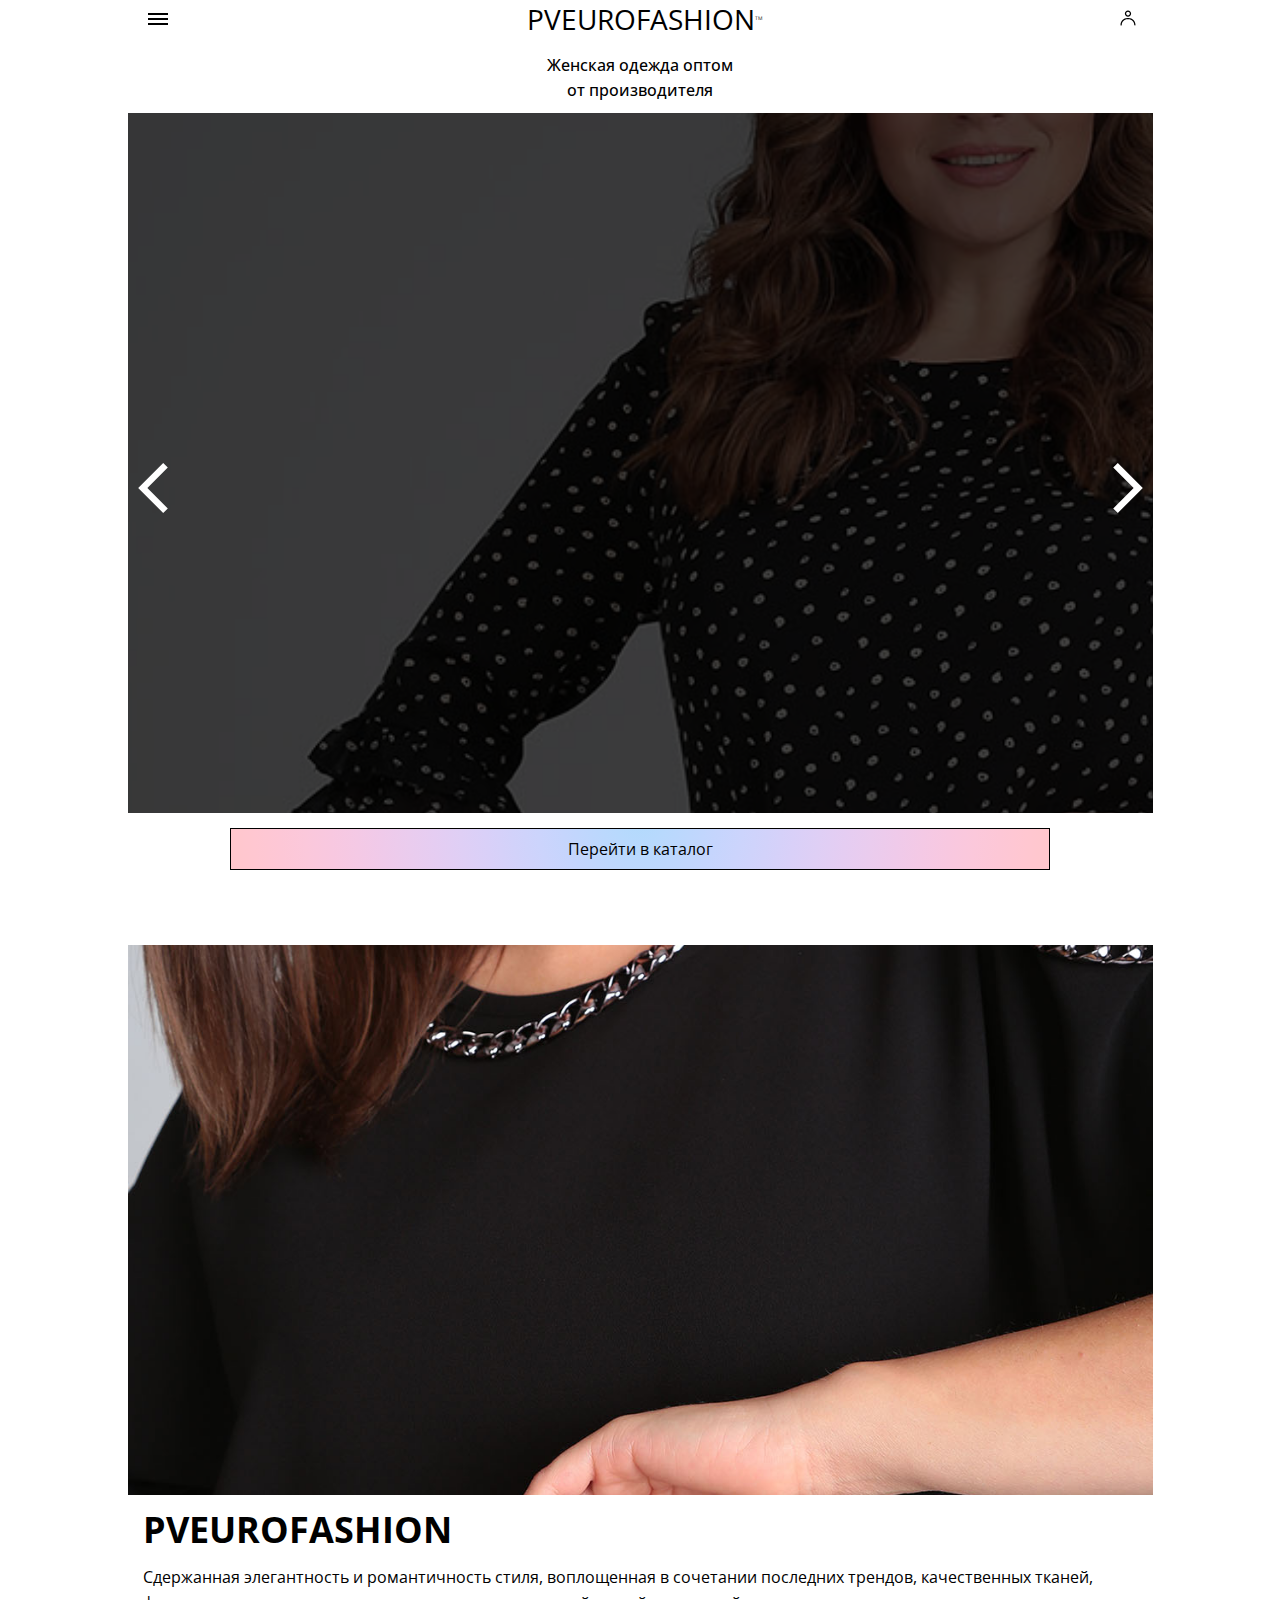
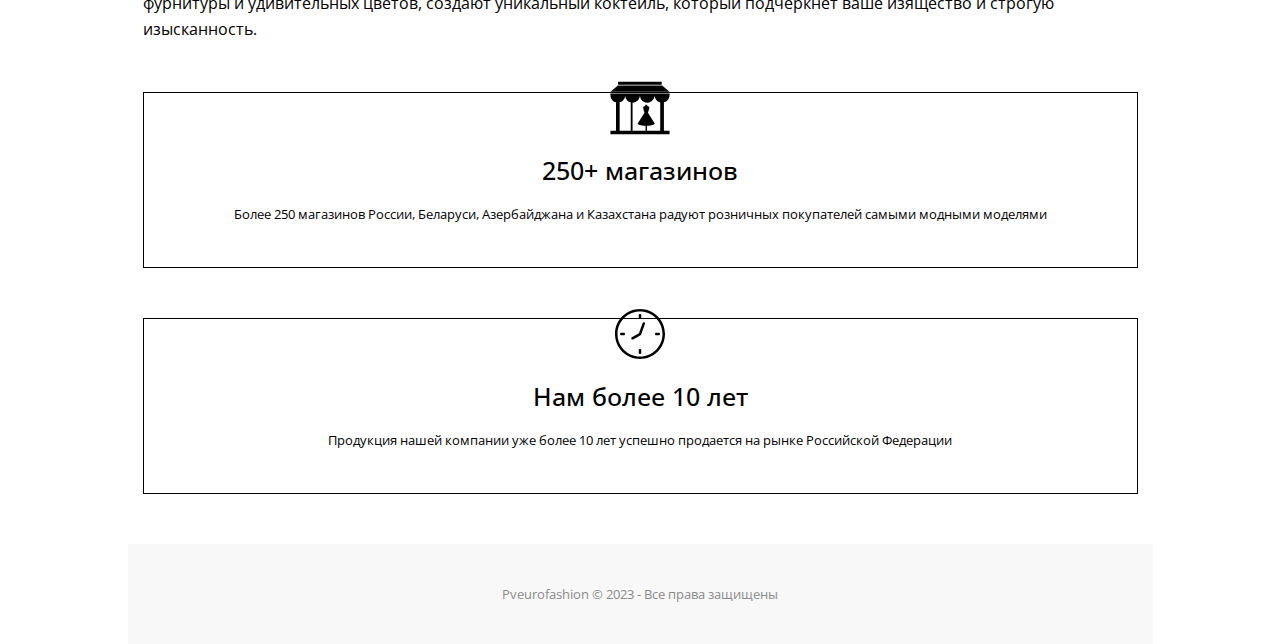
<file: index.html>
<!DOCTYPE html>
<html lang="en">
  <head>
    <meta charset="UTF-8" />
    <meta http-equiv="X-UA-Compatible" content="IE=edge" />
    <meta name="viewport" content="width=device-width, initial-scale=1.0" />
    <link rel="stylesheet" href="css/reset.css" />
    <link rel="stylesheet" href="css/style.css" />
    <title>PVeurofashion</title>
    <link rel="icon" type="image/png" href="img/favicon.png" />
  </head>
  <body>
    <div class="container">
      <header class="header">
        <div class="menu">
          <a href="#!" class="menu__btn">
            <span></span>
          </a>
          <div class="menu__logo">
            PVEUROFASHION<sup class="menu__logo__tm">TM</sup>
          </div>
          <div class="menu__profile"><img src="img/profile.svg" alt="" /></div>
        </div>
      </header>
    </div>
    <div class="hidden-menu">
      <ul class="hidden-menu__list">
        <li class="hidden-menu__item">
          <a href="index.html" class="hidden-menu__link">Главная</a>
        </li>
        <li class="hidden-menu__item">
          <a href="catalog.html" class="hidden-menu__link">Каталог</a>
        </li>
        <li class="hidden-menu__item">
          <a href="about-us.html" class="hidden-menu__link">О нас</a>
        </li>
        <li class="hidden-menu__item">
          <a href="contacts.html" class="hidden-menu__link">Контакты</a>
        </li>
      </ul>
      <div class="line"></div>
      <div class="hidden-menu__media">
        <img src="img/instagram-1-svgrepo-com (2).svg" alt="" />
        <img src="img/vk-vk-svgrepo-com.svg" alt="" />
        <img src="img/youtube-svgrepo-com (1).svg" alt="" />
      </div>
    </div>
    <main class="main">
      <h1 class="main__title">
        Женская одежда оптом <br />
        от производителя
      </h1>
      <div class="slider">
        <div class="slider__item">
          <img src="img/e2.jpg" alt="" />
        </div>
        <div class="slider__item">
          <img src="img/e1.jpg" alt="" />
        </div>
        <div class="slider__item">
          <img src="img/e3.jpg" alt="" />
        </div>
        <div class="slider__item">
          <img src="img/e4.jpg" alt="" />
        </div>
      </div>
      <a class="catalog-btn" href="catalog.html">Перейти в каталог</a>
      <section class="content">
        <img
          class="content__first-img"
          src="img/eurofashion_2022_11_02_2433.jpg"
          alt=""
        />
        <div class="container">
          <h2 class="container__title">PVEUROFASHION</h2>
          <p class="content__text">
            Сдержанная элегантность и романтичность стиля, воплощенная в
            сочетании последних трендов, качественных тканей, фурнитуры и
            удивительных цветов, создают уникальный коктейль, который подчеркнет
            ваше изящество и строгую изысканность.
          </p>
        </div>
      </section>
      <section class="advantages">
        <div class="container">
          <div class="advantages__one">
            <img
              src="img/boutique-shop-unique-boutique-store-svgrepo-com.svg"
              alt=""
              class="advantages__img"
            />
            <h4 class="advantages__title">250+ магазинов</h4>
            <p class="advantages__text">
              Более 250 магазинов России, Беларуси, Азербайджана и Казахстана
              радуют розничных покупателей самыми модными моделями
            </p>
          </div>
          <div class="advantages__one">
            <img
              src="img/time-svgrepo-com.svg"
              alt=""
              class="advantages__img"
            />
            <h4 class="advantages__title">Нам более 10 лет</h4>
            <p class="advantages__text">
              Продукция нашей компании уже более 10 лет успешно продается на
              рынке Российской Федерации
            </p>
          </div>
        </div>
      </section>
    </main>
    <footer class="footer">
      <div class="container">
        <p>Pveurofashion © 2023 - Все права защищены</p>
      </div>
    </footer>

    <script src="https://code.jquery.com/jquery-3.6.3.min.js"></script>
    <script src="js/main.js"></script>
    <script src="js/slick.js"></script>
  </body>
</html>
</file>
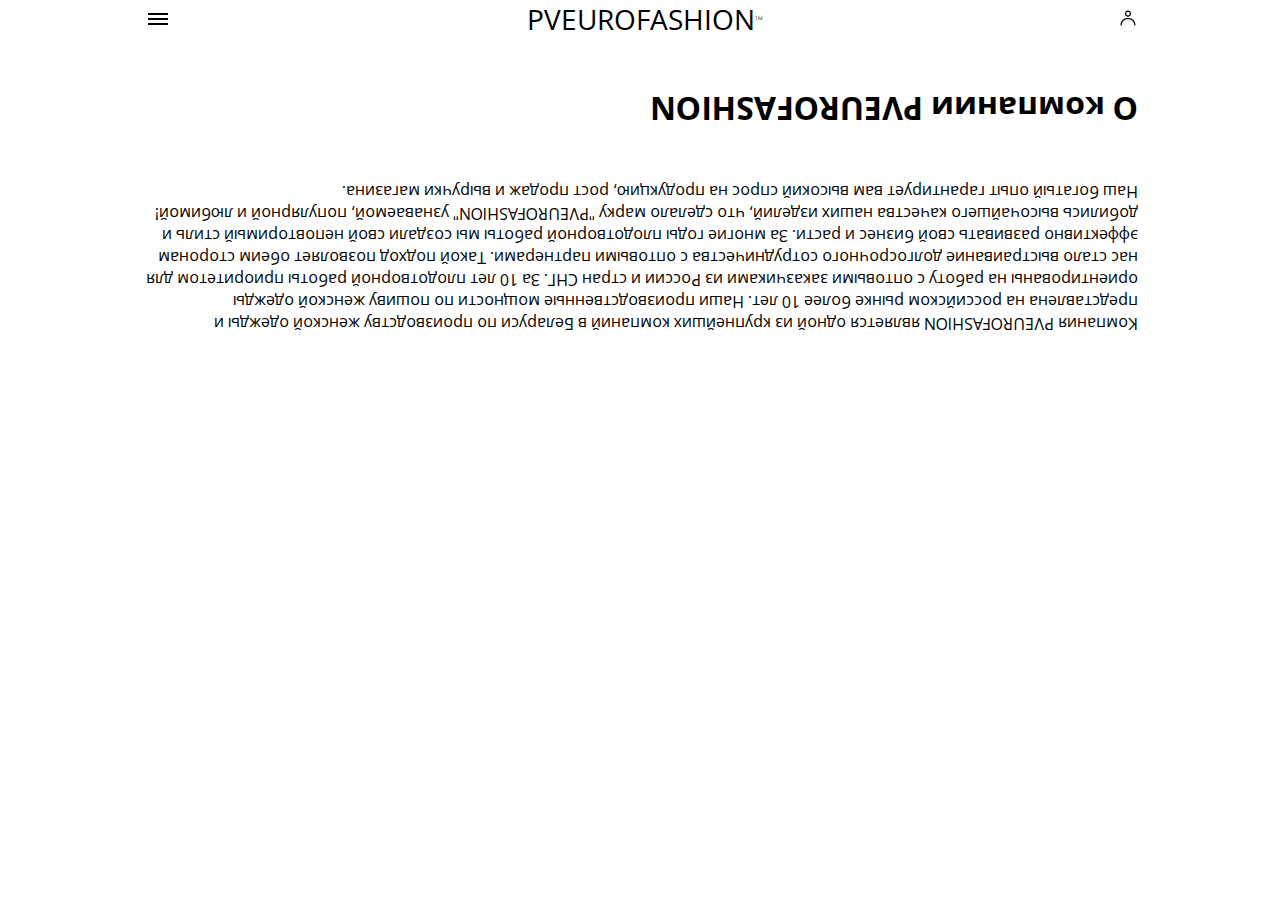
<file: about-us.html>
<!DOCTYPE html>
<html lang="en">
  <head>
    <meta charset="UTF-8" />
    <meta http-equiv="X-UA-Compatible" content="IE=edge" />
    <meta name="viewport" content="width=device-width, initial-scale=1.0" />
    <link rel="stylesheet" href="css/reset.css" />
    <link rel="stylesheet" href="css/style.css" />
    <title>О нас</title>
  </head>
  <body>
    <div class="container">
      <header class="header">
        <div class="menu">
          <a href="#!" class="menu__btn">
            <span></span>
          </a>
          <div class="menu__logo">
            PVEUROFASHION<sup class="menu__logo__tm">TM</sup>
          </div>
          <div class="menu__profile"><img src="img/profile.svg" alt="" /></div>
        </div>
      </header>
    </div>
    <div class="hidden-menu">
      <ul class="hidden-menu__list">
        <li class="hidden-menu__item">
          <a href="index.html" class="hidden-menu__link">Главная</a>
        </li>
        <li class="hidden-menu__item">
          <a href="catalog.html" class="hidden-menu__link">Каталог</a>
        </li>
        <li class="hidden-menu__item">
          <a href="#!" class="hidden-menu__link">О нас</a>
        </li>

        <li class="hidden-menu__item">
          <a href="contacts.html" class="hidden-menu__link">Контакты</a>
        </li>
        
      </ul>
      <div class="line"></div>
      <div class="hidden-menu__media">
        <img src="img/instagram-1-svgrepo-com (2).svg" alt="" />
        <img src="img/vk-vk-svgrepo-com.svg" alt="" />
        <img src="img/youtube-svgrepo-com (1).svg" alt="" />
      </div>
    </div>
    <main>
      <div class="container">
        <div class="about-us">
          <h2 class="about-us__title">О компании PVEUROFASHION</h2>
          <p class="about-us__text">
            Компания PVEUROFASHION является одной из крупнейших компаний в
            Беларуси по производству женской одежды и представлена на российском
            рынке более 10 лет. Наши производственные мощности по пошиву женской
            одежды ориентированы на работу с оптовыми заказчиками из России и
            стран СНГ. За 10 лет плодотворной работы приоритетом для нас стало
            выстраивание долгосрочного сотрудничества с оптовыми партнерами.
            Такой подход позволяет обеим сторонам эффективно развивать свой
            бизнес и расти. За многие годы плодотворной работы мы создали свой
            неповторимый стиль и добились высочайшего качества наших изделий,
            что сделало марку "PVEUROFASHION" узнаваемой, популярной и любимой!
            Наш богатый опыт гарантирует вам высокий спрос на продукцию, рост
            продаж и выручки магазина.
          </p>
        </div>
      </div>
    </main>
    <script src="https://code.jquery.com/jquery-3.6.3.min.js"></script>
    <script src="js/main.js"></script>
    <script src="js/slick.js"></script>
  </body>
</html>
</file>
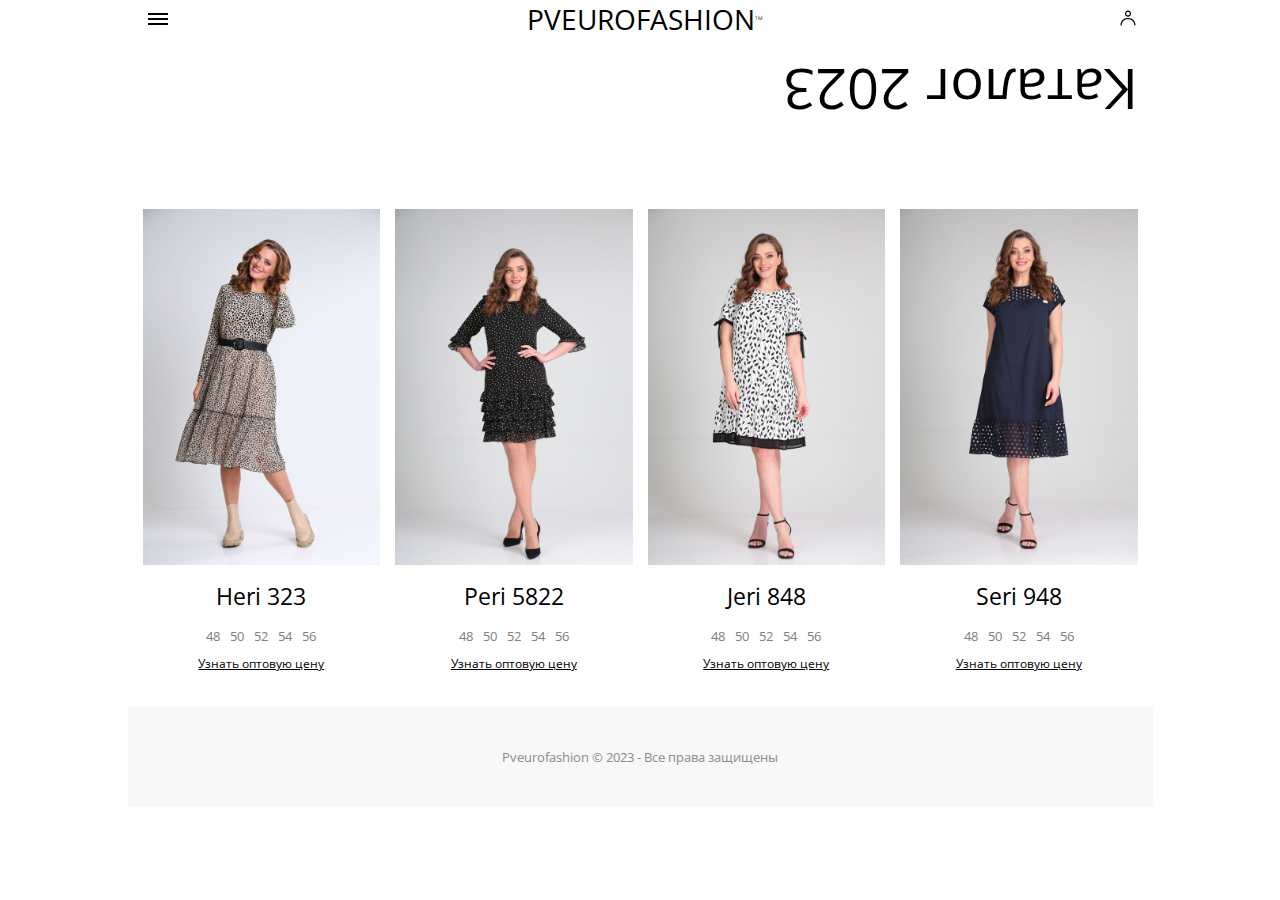
<file: catalog.html>
<!DOCTYPE html>
<html lang="en">
  <head>
    <meta charset="UTF-8" />
    <meta http-equiv="X-UA-Compatible" content="IE=edge" />
    <meta name="viewport" content="width=device-width, initial-scale=1.0" />
    <link rel="stylesheet" href="css/reset.css" />
    <link rel="stylesheet" href="css/style.css" />
    <title>Каталог</title>
    <link rel="icon" type="image/png" href="img/favicon.png" />
  </head>
  <body>
    <div class="container">
      <header class="header">
        <div class="menu">
          <a href="#!" class="menu__btn">
            <span></span>
          </a>
          <div class="menu__logo">
            PVEUROFASHION<sup class="menu__logo__tm">TM</sup>
          </div>
          <div class="menu__profile"><img src="img/profile.svg" alt="" /></div>
        </div>
      </header>
    </div>
    <div class="hidden-menu">
      <ul class="hidden-menu__list">
        <li class="hidden-menu__item">
          <a href="index.html" class="hidden-menu__link">Главная</a>
        </li>
        <li class="hidden-menu__item">
          <a href="catalog.html" class="hidden-menu__link">Каталог</a>
        </li>
        <li class="hidden-menu__item">
          <a href="about-us.html" class="hidden-menu__link">О нас</a>
        </li>
        
        <li class="hidden-menu__item">
          <a href="contacts.html" class="hidden-menu__link">Контакты</a>
        </li>
       
      </ul>
      <div class="line"></div>
      <div class="hidden-menu__media">
        <img src="img/instagram-1-svgrepo-com (2).svg" alt="" />
        <img src="img/vk-vk-svgrepo-com.svg" alt="" />
        <img src="img/youtube-svgrepo-com (1).svg" alt="" />
      </div>
    </div>
    <main class="catalog-main">
      <div class="container">
        <h2 class="catalog__title" >Каталог 2023</h2>
        <div class="catalog__list">
          <div class="catalog__card">
            <img src="img/2.jpg" alt="" class="catalog__img" />
            <h4 class="catalog__name">Платье 286</h4>
            <div class="catalog__size">
              <a href="#!">48</a>
              <a href="#!">50</a>
              <a href="#!">52</a>
              <a href="#!">54</a>
              <a href="#!">56</a>
            </div>
            <a class="catalog__price" href="#!">Узнать оптовую цену</a>
          </div>
          <div class="catalog__card">
            <img src="img/2.jpg" alt="" class="catalog__img" />
            <h4 class="catalog__name">Платье 286</h4>
            <div class="catalog__size">
              <a href="#!">48</a>
              <a href="#!">50</a>
              <a href="#!">52</a>
              <a href="#!">54</a>
              <a href="#!">56</a>
            </div>
            <a class="catalog__price" href="#!">Узнать оптовую цену</a>
          </div>
          <div class="catalog__card">
            <img src="img/2.jpg" alt="" class="catalog__img" />
            <h4 class="catalog__name">Платье 286</h4>
            <div class="catalog__size">
              <a href="#!">48</a>
              <a href="#!">50</a>
              <a href="#!">52</a>
              <a href="#!">54</a>
              <a href="#!">56</a>
            </div>
            <a class="catalog__price" href="#!">Узнать оптовую цену</a>
          </div>
        </div>
      </div>
    </main>
    <footer class="footer">
      <div class="container">
        <p>Pveurofashion © 2023 - Все права защищены</p>
      </div>
    </footer>

    <script src="https://code.jquery.com/jquery-3.6.3.min.js"></script>
    <script src="js/main.js"></script>
    <script src="js/slick.js"></script>
  </body>
</html>
</file>
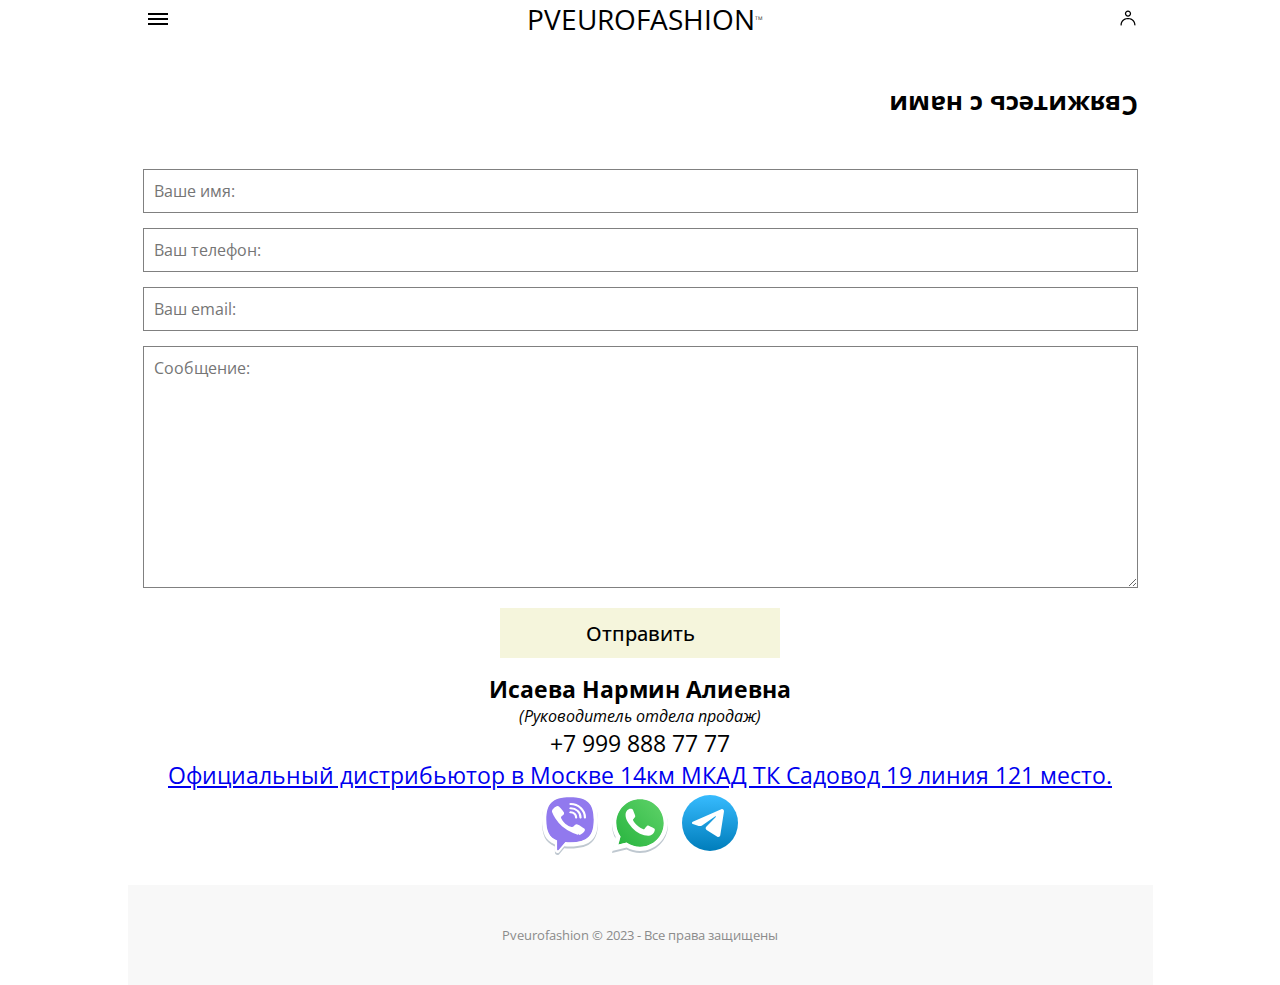
<file: contacts.html>
<!DOCTYPE html>
<html lang="en">
  <head>
    <meta charset="UTF-8" />
    <meta http-equiv="X-UA-Compatible" content="IE=edge" />
    <meta name="viewport" content="width=device-width, initial-scale=1.0" />
    <link rel="stylesheet" href="css/reset.css" />
    <link rel="stylesheet" href="css/style.css" />
    <title>Контакты</title>
    <link rel="icon" type="image/png" href="img/favicon.png" />
  </head>
  <body>
    <div class="container">
      <header class="header">
        <div class="menu">
          <a href="#!" class="menu__btn">
            <span></span>
          </a>
          <div class="menu__logo">
            PVEUROFASHION<sup class="menu__logo__tm">TM</sup>
          </div>
          <div class="menu__profile"><img src="img/profile.svg" alt="" /></div>
        </div>
      </header>
    </div>
    <div class="hidden-menu">
      <ul class="hidden-menu__list">
        <li class="hidden-menu__item">
          <a href="index.html" class="hidden-menu__link">Главная</a>
        </li>
        <li class="hidden-menu__item">
          <a href="catalog.html" class="hidden-menu__link">Каталог</a>
        </li>
        <li class="hidden-menu__item">
          <a href="about-us.html" class="hidden-menu__link">О нас</a>
        </li>
        <li class="hidden-menu__item">
          <a href="contacts.html" class="hidden-menu__link">Контакты</a>
        </li>
        
      </ul>
      <div class="line"></div>
      <div class="hidden-menu__media">
        <img src="img/instagram-1-svgrepo-com (2).svg" alt="" />
        <img src="img/vk-vk-svgrepo-com.svg" alt="" />
        <img src="img/youtube-svgrepo-com (1).svg" alt="" />
      </div>
    </div>
    <main>
      <div class="container">
        <h2 class="contacts__title">Свяжитесь с нами</h2>
        <form action="" class="contacts-form">
          <input
            class="contacts__input_name"
            placeholder="Ваше имя:"
            type="text"
          />
          <input
            class="contacts__input_phone"
            placeholder="Ваш телефон:"
            type="number"
          />
          <input
            class="contacts__input_email"
            placeholder="Ваш email:"
            type="email"
          />
          <textarea
            placeholder="Сообщение:"
            class="contacts__textarea"
            name=""
            id=""
            cols="30"
            rows="10"
          ></textarea>
          <button class="contacts__btn">Отправить</button>
        </form>
        <div class="contacts__manager">
          <p class="contacts__name">Исаева Нармин Алиевна</p>
          <h3 class="contacts__seller">(Руководитель отдела продаж)</h3>
          <p class="contacts__phone">+7 999 888 77 77</p>
          <a target="_blank" href="https://yandex.by/maps/-/CCUCVQVQSA"
            >Официальный дистрибьютор в Москве 14км МКАД ТК Садовод 19 линия 121 место. 
          </a>
          <div class="contacts__media-social">
            <a href="#!"><img src="img/viber-svgrepo-com.svg" alt="" /></a>
            <a href="#!"><img src="img/whatsapp-svgrepo-com .svg" alt="" /></a>
            <a href="#!"><img src="img/telegram-svgrepo-com.svg" alt="" /></a>
          </div>
        </div>
      </div>
    </main>
    <footer class="footer">
      <div class="container">
        <p>Pveurofashion © 2023 - Все права защищены</p>
      </div>
    </footer>

    <script src="https://code.jquery.com/jquery-3.6.3.min.js"></script>
    <script src="js/main.js"></script>
    <script src="js/slick.js"></script>
  </body>
</html>
</file>
<file: css/style.css>
@import url("https://fonts.googleapis.com/css2?family=Open+Sans:ital,wght@0,300;0,400;0,500;0,600;0,700;0,800;1,300;1,400;1,500;1,600;1,700;1,800&display=swap");
body {
  font-family: "Open Sans", sans-serif;
  min-width: 320px;
  max-width: 1025px;
  margin: 0 auto;
}
body .container {
  padding: 0 15px;
}

.menu {
  display: flex;
  justify-content: space-between;
  align-items: center;
}
.menu__logo__tm {
  font-size: 5px;
}
.menu__logo__country {
  width: 10px;
}
.menu__profile img {
  width: 20px;
  height: 20px;
}

.menu__btn {
  display: block;
  width: 30px;
  height: 30px;
  z-index: 111;
  position: relative;
}

.menu__btn span,
.menu__btn span::before,
.menu__btn span::after {
  position: absolute;
  top: 50%;
  margin-top: -1px;
  left: 50%;
  margin-left: -10px;
  width: 20px;
  height: 2px;
  background-color: #000000;
}

.menu__btn span::before,
.menu__btn span::after {
  content: "";
  display: block;
  transition: 0.5s;
}

.menu__btn span::before {
  transform: translateY(-5px);
}

.menu__btn span::after {
  transform: translateY(5px);
}

.menu__btn_active span {
  height: 0;
}

.menu__btn_active span::before {
  transform: rotate(45deg);
}

.menu__btn_active span::after {
  transform: rotate(-45deg);
}

.hidden-menu {
  width: 100%;
  background-color: #ffffff;
  position: absolute;
  z-index: 11;
  top: 0;
  left: 0;
  height: 100vh;
  transition: 0.7s;
  transform: translateX(-100%);
}
.hidden-menu__list {
  display: flex;
  flex-direction: column;
  row-gap: 10px;
  margin-top: 50px;
  padding: 0 15px;
}
.hidden-menu__link {
  text-decoration: none;
  color: #000;
  font-size: 16px;
  line-height: 25px;
}
.hidden-menu__active {
  transform: translateX(0);
}

.hidden-menu__media {
  display: flex;
  justify-content: space-evenly;
  align-items: center;
}
.hidden-menu__media img {
  width: 40px;
}

.line {
  width: 80%;
  height: 1px;
  margin: 20px auto;
  background-color: #c8c8c8;
}

.main__title {
  text-align: center;
  margin-top: 15px;
  font-size: 16px;
  font-weight: 500;
  margin-bottom: 10px;
  line-height: 25px;
}

.slider {
  position: relative;
}
.slider .slick-arrow {
  position: absolute;
  top: 50%;
  z-index: 10;
  font-size: 0;
  width: 50px;
  height: 100px;
}

.slider .slick-arrow.slick-prev {
  background: url("../img/arrow-open-left-svgrepo-com.svg") 0 0/100% no-repeat;
  left: 0;
}

.slider .slick-arrow.slick-next {
  background: url("../img/arrow-open-right-svgrepo-com.svg") 0 0/100% no-repeat;
  right: 0;
}

.slick-active {
  position: relative;
  animation: img 3s forwards;
  transform-origin: left top;
  transform: scale(1.9);
  width: 100vw;
}
.slick-active::after {
  content: "";
  display: block;
  position: absolute;
  top: 0;
  left: 0;
  width: 100%;
  height: 100%;
  background-color: rgba(0, 0, 0, 0.737254902);
  animation: mask 3s forwards;
}

.slick-track {
  display: flex;
}

.slick-list {
  overflow: hidden;
}

.slick-slide {
  width: 100%;
}

.slider__item img {
  width: 100vw;
  height: 400px;
  -o-object-fit: cover;
     object-fit: cover;
  -o-object-position: -50px -50px;
     object-position: -50px -50px;
}

@keyframes mask {
  100% {
    background-color: rgba(0, 0, 0, 0.1);
  }
}
@keyframes img {
  100% {
    transform: scale(1.2);
  }
}
.catalog-btn {
  border: 1px solid #000;
  display: flex;
  width: 80%;
  height: 42px;
  align-items: center;
  justify-content: center;
  margin: 15px auto;
  text-decoration: none;
  color: #000;
  background-image: radial-gradient(circle at 50% -20.71%, #b2dafc 0, #b8d9fd 6.25%, #bed7fd 12.5%, #c5d5fd 18.75%, #ccd4fc 25%, #d2d2fa 31.25%, #d9d0f8 37.5%, #dfcff5 43.75%, #e5cdf2 50%, #eaccee 56.25%, #efcaea 62.5%, #f4c9e5 68.75%, #f8c8e0 75%, #fbc8db 81.25%, #fdc7d6 87.5%, #ffc7d1 93.75%, #ffc7cc 100%);
}

.content__first-img {
  margin-top: 60px;
  width: 100%;
  height: 550px;
  -o-object-fit: cover;
     object-fit: cover;
}

.content__text {
  font-size: 15px;
}

.container__title {
  font-size: 36px;
  font-weight: 700;
  margin-bottom: 10px;
  margin-top: 10px;
}

.content__text {
  font-size: 16px;
  line-height: 26px;
}

.advantages .advantages__one {
  border: solid 1px #000;
  text-align: center;
  margin-top: 50px;
  position: relative;
  margin-bottom: 50px;
}
.advantages .advantages__img {
  width: 60px;
  position: relative;
  top: -15px;
}
.advantages__title {
  font-size: 25px;
  font-weight: 500;
  margin-bottom: 15px;
}
.advantages__text {
  font-size: 13px;
  line-height: 25px;
  padding-bottom: 40px;
}

.footer {
  background-color: #f8f8f8;
  height: 100px;
  display: flex;
  justify-content: center;
  align-items: center;
  font-size: 13px;
  color: #8b8b8b;
}

.catalog__title {
  font-size: 56px;
  margin-top: 15px;
  margin-bottom: 80px;
  animation: title 1s forwards;
  transform: scale(-1);
}
.catalog__list {
  display: grid;
  grid-template-columns: 1fr 1fr;
  -moz-column-gap: 15px;
       column-gap: 15px;
}
.catalog__img {
  margin-bottom: 15px;
}
.catalog__card:hover {
  transform: scale(1.1);
  transition: 0.5s;
}
.catalog__name {
  font-size: 23px;
  text-align: center;
  margin-bottom: 15px;
}
.catalog__size {
  display: flex;
  justify-content: center;
  gap: 10px;
  font-size: 13px;
}
.catalog__size a {
  text-decoration: none;
  color: grey;
  margin-bottom: 10px;
}
.catalog__price {
  display: block;
  font-size: 12px;
  margin: 0 auto;
  text-align: center;
  text-decoration: underline;
  color: black;
  margin-bottom: 35px;
}

@media (min-width: 768px) {
  .catalog__list {
    grid-template-columns: 1fr 1fr 1fr;
  }
  .menu__logo {
    font-size: 28px;
  }
}
@media (min-width: 1024px) {
  .catalog__list {
    grid-template-columns: 1fr 1fr 1fr 1fr;
  }
  .slider__item img {
    width: 100vw;
    height: 700px;
    -o-object-fit: cover;
    object-fit: cover;
    -o-object-position: -200px -200px;
       object-position: -200px -200px;
  }
  .slick-active {
    transform-origin: left center;
  }
}
.about-us__title {
  font-size: 32px;
  font-weight: 700;
  margin-top: 50px;
  margin-bottom: 50px;
  transform: scale(-1);
  animation: title 1s forwards;
}

.about-us__text {
  transform: scale(-1);
  animation: title 1s forwards;
}

@keyframes title {
  100% {
    scale: -1;
  }
}
.contacts__input_name {
  border: 1px solid grey;
  padding: 10px;
  width: 100%;
  margin-top: 15px;
}
.contacts__input_phone {
  border: 1px solid grey;
  width: 100%;
  padding: 10px;
  margin-top: 15px;
}
.contacts__input_email {
  border: 1px solid grey;
  width: 100%;
  padding: 10px;
  margin-top: 15px;
}
.contacts__textarea {
  border: solid 1px grey;
  margin-top: 15px;
  width: 100%;
  padding: 10px;
}
.contacts__title {
  font-size: 26px;
  font-weight: 700;
  transform: scale(-1);
  animation: title 0.5s forwards;
  margin-top: 50px;
  margin-bottom: 30px;
}
.contacts__manager {
  text-align: center;
  font-size: 23px;
  margin-bottom: 30px;
}
.contacts__name {
  font-weight: 700;
}
.contacts__seller {
  font-size: 16px;
  font-style: italic;
}
.contacts__btn {
  display: block;
  margin: 15px auto;
  width: 280px;
  height: 50px;
  background-color: beige;
  font-size: 20px;
  font-weight: 500;
}/*# sourceMappingURL=style.css.map */
</file>
